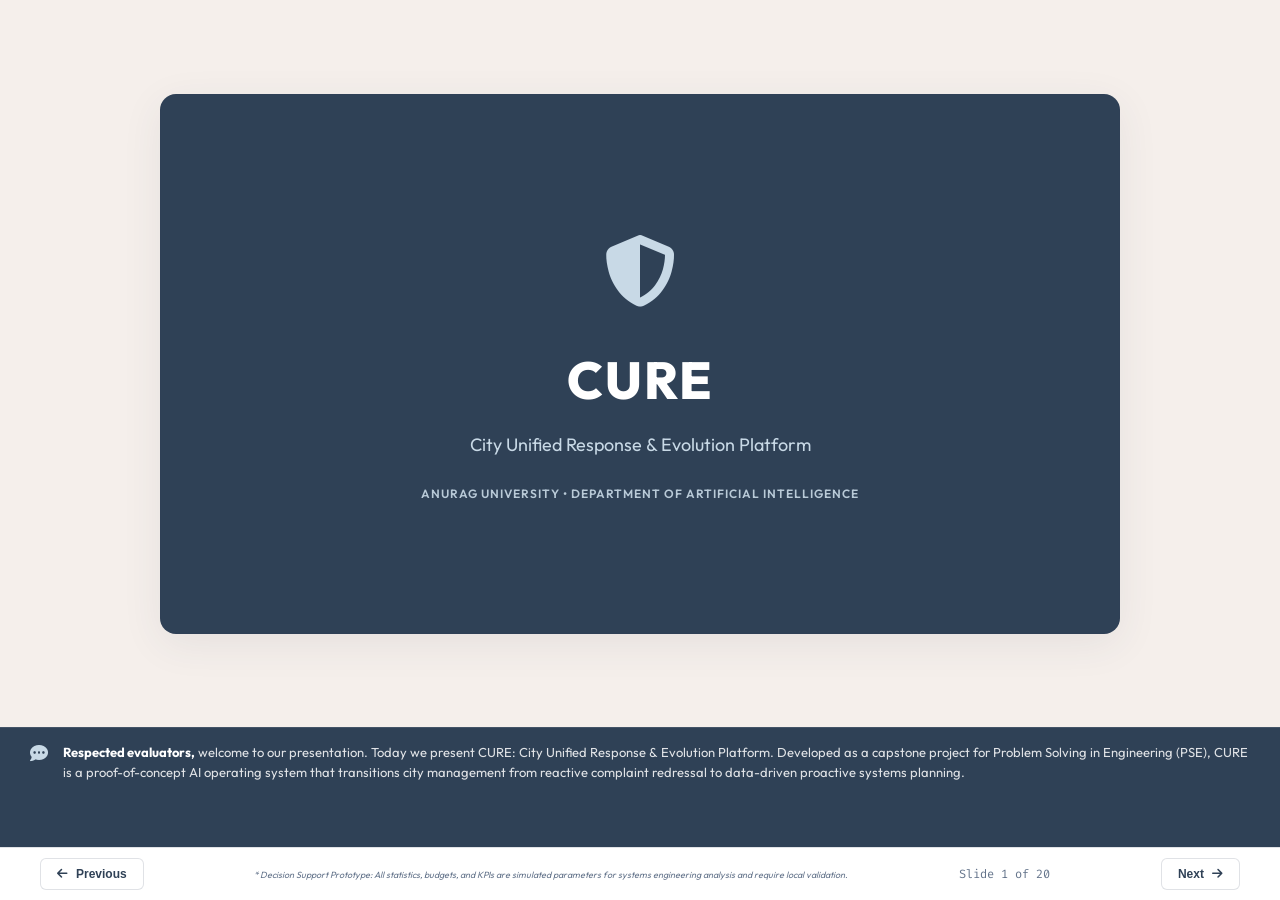
<file: docs/presentation_slides.html>
<!DOCTYPE html>
<html lang="en">
<head>
    <meta charset="UTF-8">
    <meta name="viewport" content="width=device-width, initial-scale=1.0">
    <title>CURE Presentation Slides - Anurag University</title>
    <!-- Google Fonts -->
    <link rel="preconnect" href="https://fonts.googleapis.com">
    <link rel="preconnect" href="https://fonts.gstatic.com" crossorigin>
    <link href="https://fonts.googleapis.com/css2?family=Outfit:wght@300;400;500;600;700;800&family=Fira+Code:wght@400;500&display=swap" rel="stylesheet">
    <link rel="stylesheet" href="https://cdnjs.cloudflare.com/ajax/libs/font-awesome/6.4.0/css/all.min.css">
    
    <style>
        * {
            margin: 0;
            padding: 0;
            box-sizing: border-box;
        }

        :root {
            /* Palette from User Image */
            --navy: #2F4156;
            --teal: #567C8D;
            --sky-blue: #C8D9E6;
            --beige: #F5EFEB;
            --white: #FFFFFF;

            --bg-app: var(--beige);
            --bg-panel: var(--white);
            --bg-card: rgba(255, 255, 255, 0.85);
            
            --neon-cyan: var(--teal);
            --neon-green: #2e7d32;
            --neon-rose: #c62828;
            --neon-amber: #ef6c00;
            --neon-purple: #6a1b9a;
            
            --text-main: var(--navy);
            --text-muted: var(--teal);
            --text-dark: #64748b;
            
            --font-sans: 'Outfit', sans-serif;
            --font-mono: 'Fira Code', monospace;
        }

        body {
            background-color: var(--bg-app);
            color: var(--text-main);
            font-family: var(--font-sans);
            overflow: hidden;
            height: 100vh;
            display: flex;
            flex-direction: column;
            justify-content: space-between;
        }

        /* Slide Container */
        .presentation-container {
            flex-grow: 1;
            display: flex;
            align-items: center;
            justify-content: center;
            position: relative;
            padding: 40px;
        }

        .slide {
            width: 100%;
            max-width: 960px;
            height: 540px;
            background: var(--bg-panel);
            border: 1px solid rgba(47, 65, 86, 0.15);
            border-radius: 16px;
            padding: 40px;
            box-shadow: 0 10px 40px rgba(47, 65, 86, 0.08);
            display: none;
            flex-direction: column;
            justify-content: space-between;
            position: relative;
            overflow: hidden;
            animation: slideFadeIn 0.5s ease-out forwards;
        }

        .slide.active {
            display: flex;
        }

        @keyframes slideFadeIn {
            from { opacity: 0; transform: translateY(10px) scale(0.98); }
            to { opacity: 1; transform: translateY(0) scale(1); }
        }

        /* Slide Headers & footers */
        .slide-header {
            display: flex;
            justify-content: space-between;
            align-items: flex-start;
            border-bottom: 1px solid rgba(47, 65, 86, 0.15);
            padding-bottom: 15px;
        }

        .slide-header h2 {
            font-size: 28px;
            font-weight: 800;
            color: var(--navy);
            display: flex;
            align-items: center;
            gap: 12px;
        }

        .slide-header h2 i {
            color: var(--teal);
        }

        .slide-header .slide-number {
            font-family: var(--font-mono);
            font-size: 14px;
            color: var(--text-dark);
            background: var(--beige);
            padding: 2px 8px;
            border-radius: 4px;
            border: 1px solid rgba(47, 65, 86, 0.1);
        }

        .slide-body {
            flex-grow: 1;
            padding: 25px 0;
            display: flex;
            gap: 30px;
            align-items: center;
        }

        .slide-content-left {
            flex: 1.2;
            display: flex;
            flex-direction: column;
            gap: 15px;
        }

        .slide-content-right {
            flex: 0.8;
            display: flex;
            align-items: center;
            justify-content: center;
        }

        /* Lists and bullets */
        .bullet-list {
            list-style: none;
            display: flex;
            flex-direction: column;
            gap: 12px;
        }

        .bullet-list li {
            font-size: 16px;
            color: var(--text-muted);
            display: flex;
            align-items: flex-start;
            gap: 10px;
            line-height: 1.5;
        }

        .bullet-list li i {
            color: var(--teal);
            margin-top: 4px;
            font-size: 14px;
        }

        .bullet-list li strong {
            color: var(--navy);
        }

        /* Large graphic panels */
        .graphic-panel {
            width: 100%;
            background: var(--beige);
            border: 1px solid rgba(47, 65, 86, 0.1);
            border-radius: 12px;
            padding: 20px;
            display: flex;
            flex-direction: column;
            align-items: center;
            justify-content: center;
            text-align: center;
        }

        .graphic-panel i {
            font-size: 48px;
            color: var(--neon-purple);
            margin-bottom: 12px;
        }

        .graphic-panel h4 {
            font-size: 16px;
            color: var(--navy);
            margin-bottom: 6px;
        }

        .graphic-panel p {
            font-size: 11px;
            color: var(--text-muted);
            line-height: 1.4;
        }

        .graphic-panel.green i { color: var(--neon-green); }
        .graphic-panel.cyan i { color: var(--neon-cyan); }
        .graphic-panel.rose i { color: var(--neon-rose); }
        .graphic-panel.amber i { color: var(--neon-amber); }

        /* Slide 1 Specifics */
        .title-slide {
            align-items: center;
            justify-content: center;
            text-align: center;
            gap: 20px;
            background: var(--navy) !important;
        }

        .title-slide .logo {
            font-size: 72px;
            color: var(--sky-blue);
            margin-bottom: 10px;
            animation: pulse-ring 2s infinite;
        }

        .title-slide h1 {
            font-size: 52px;
            font-weight: 800;
            letter-spacing: 2px;
            color: var(--white);
        }

        .title-slide .subtitle {
            font-size: 18px;
            color: var(--sky-blue);
            margin-bottom: 10px;
        }

        .title-slide .uni-tag {
            font-size: 12px;
            color: var(--sky-blue);
            opacity: 0.9;
            text-transform: uppercase;
            letter-spacing: 1px;
            font-weight: 600;
        }

        /* Speaking notes panel */
        .speaking-notes-panel {
            background: var(--navy);
            border-top: 1px solid rgba(255, 255, 255, 0.1);
            padding: 15px 30px;
            display: flex;
            align-items: flex-start;
            gap: 15px;
            height: 120px;
            overflow-y: auto;
        }

        .speaking-notes-panel i {
            color: var(--sky-blue);
            font-size: 18px;
            margin-top: 2px;
        }

        .speaking-notes-panel p {
            font-size: 13px;
            color: rgba(255, 255, 255, 0.85);
            line-height: 1.5;
        }

        .speaking-notes-panel p strong {
            color: var(--white);
        }

        /* Bottom navigation controls */
        .controls-bar {
            display: flex;
            justify-content: space-between;
            align-items: center;
            padding: 10px 40px;
            background: var(--white);
            border-top: 1px solid rgba(47, 65, 86, 0.15);
        }

        .nav-btn {
            background: var(--white);
            border: 1px solid rgba(47, 65, 86, 0.15);
            color: var(--navy);
            padding: 8px 16px;
            font-size: 12px;
            font-weight: bold;
            border-radius: 6px;
            cursor: pointer;
            display: flex;
            align-items: center;
            gap: 8px;
            transition: all 0.2s;
        }

        .nav-btn:hover {
            border-color: var(--teal);
            color: var(--teal);
            background: var(--beige);
        }

        .slide-counter {
            font-size: 12px;
            color: var(--text-dark);
            font-family: var(--font-mono);
        }

        @keyframes pulse-ring {
            0% { transform: scale(0.97); filter: drop-shadow(0 0 10px rgba(200, 217, 230, 0.3)); }
            50% { transform: scale(1.03); filter: drop-shadow(0 0 20px rgba(200, 217, 230, 0.5)); }
            100% { transform: scale(0.97); filter: drop-shadow(0 0 10px rgba(200, 217, 230, 0.3)); }
        }
    </style>
</head>
<body>

    <!-- PRESENTATION LAYOUT -->
    <div class="presentation-container">

        <!-- SLIDE 1 -->
        <div class="slide title-slide active" data-slide="1">
            <div class="logo"><i class="fa-solid fa-shield-halved"></i></div>
            <h1>CURE</h1>
            <p class="subtitle">City Unified Response & Evolution Platform</p>
            <p class="uni-tag">Anurag University • Department of Artificial Intelligence</p>
        </div>

        <!-- SLIDE 2 -->
        <div class="slide" data-slide="2">
            <div class="slide-header">
                <h2><i class="fa-solid fa-circle-exclamation"></i> The Core Problem</h2>
                <span class="slide-number">Slide 02 / 20</span>
            </div>
            <div class="slide-body">
                <div class="slide-content-left">
                    <ul class="bullet-list">
                        <li><i class="fa-solid fa-check"></i> <strong>Isolated Grievance Redressal:</strong> Modern portals operate in silos. If a water pipe burst destroys a road, the Water Dept and Road Dept repair independently, causing repeat digging.</li>
                        <li><i class="fa-solid fa-check"></i> <strong>Reactive Operations Trap:</strong> Crews are deployed only *after* citizen reports are logged, ignoring preventive maintenance potentials.</li>
                        <li><i class="fa-solid fa-check"></i> <strong>Siloed Systems:</strong> No automated interdependency mapping between complaints, weather metrics, and municipal budgets.</li>
                    </ul>
                </div>
                <div class="slide-content-right">
                    <div class="graphic-panel rose">
                        <i class="fa-solid fa-triangle-exclamation"></i>
                        <h4>The Reactive Cycle</h4>
                        <p>Citizen Files Ticket ➔ Officer Repairs ➔ Case Closed ➔ Failure Repeats. No systemic root-cause learning is captured.</p>
                    </div>
                </div>
            </div>
        </div>

        <!-- SLIDE 3 -->
        <div class="slide" data-slide="3">
            <div class="slide-header">
                <h2><i class="fa-solid fa-circle-nodes"></i> Systems Thinking Concept</h2>
                <span class="slide-number">Slide 03 / 20</span>
            </div>
            <div class="slide-body">
                <div class="slide-content-left">
                    <ul class="bullet-list">
                        <li><i class="fa-solid fa-check"></i> <strong>Donella Meadows Framework:</strong> CURE models cities as integrated feedback networks of budgets, climate, and infrastructure, not flat tables.</li>
                        <li><i class="fa-solid fa-check"></i> <strong>Causal Dependencies:</strong> Understanding relationships: *High Rainfall ➔ Clogged Sewerage ➔ Flooding ➔ Road Wear ➔ Traffic Gridlock*.</li>
                        <li><i class="fa-solid fa-check"></i> <strong>Proactive Interventions:</strong> Breaking failure loops by shifting budgets from reactive repairs to predictive maintenance schedules.</li>
                    </ul>
                </div>
                <div class="slide-content-right">
                    <div class="graphic-panel purple">
                        <i class="fa-solid fa-arrows-spin"></i>
                        <h4>Feedback Loop Dynamics</h4>
                        <p>Mapping reinforcing feedback loops ($R$) that degrade infrastructure and balancing loops ($B$) that stabilize urban resilience.</p>
                    </div>
                </div>
            </div>
        </div>

        <!-- SLIDE 4 -->
        <div class="slide" data-slide="4">
            <div class="slide-header">
                <h2><i class="fa-solid fa-network-wired"></i> Proposed Architecture</h2>
                <span class="slide-number">Slide 04 / 20</span>
            </div>
            <div class="slide-body">
                <div class="slide-content-left">
                    <ul class="bullet-list">
                        <li><i class="fa-solid fa-check"></i> <strong>Pillar 1: Citizen Intelligence Gateway:</strong> Natural speech voice filing, computer vision scanner, and ticket tracking.</li>
                        <li><i class="fa-solid fa-check"></i> <strong>Pillar 2: Governance Intelligence Engine (GIE):</strong> Central GIE AI brain coordinating classification, duplicates, and graphs.</li>
                        <li><i class="fa-solid fa-check"></i> <strong>Pillar 3: Govt Decision Support System (GDSS):</strong> Living Digital Twin map, budget debate engines, and ethics checkers.</li>
                    </ul>
                </div>
                <div class="slide-content-right">
                    <div class="graphic-panel cyan">
                        <i class="fa-solid fa-database"></i>
                        <h4>Layered Redressal</h4>
                        <p>Unifying citizen gateways with structural digital twins to generate joint multi-agency dispatches.</p>
                    </div>
                </div>
            </div>
        </div>

        <!-- SLIDE 5 -->
        <div class="slide" data-slide="5">
            <div class="slide-header">
                <h2><i class="fa-solid fa-users"></i> Pillar 1: Citizen Gateway</h2>
                <span class="slide-number">Slide 05 / 20</span>
            </div>
            <div class="slide-body">
                <div class="slide-content-left">
                    <ul class="bullet-list">
                        <li><i class="fa-solid fa-check"></i> <strong>Multi-lingual Voice AI:</strong> Citizens record inputs naturally in English, Telugu, or Hindi—translating speech to text instantly.</li>
                        <li><i class="fa-solid fa-check"></i> <strong>Computer Vision Auditing:</strong> Users upload photos to trigger instant bounding-box object sweeps for potholes or garbage.</li>
                        <li><i class="fa-solid fa-check"></i> <strong>Smart Citizen Assistance:</strong> Discloses expected timelines and root-cause explanations to eliminate visits.</li>
                    </ul>
                </div>
                <div class="slide-content-right">
                    <div class="graphic-panel green">
                        <i class="fa-solid fa-mobile-screen-button"></i>
                        <h4>Office Visit Eliminator</h4>
                        <p>Citizen tracking screens list officer contacts and explain weather-related delay reasons transparently.</p>
                    </div>
                </div>
            </div>
        </div>

        <!-- SLIDE 6 -->
        <div class="slide" data-slide="6">
            <div class="slide-header">
                <h2><i class="fa-solid fa-brain"></i> Pillar 2: Governance Engine (GIE)</h2>
                <span class="slide-number">Slide 06 / 20</span>
            </div>
            <div class="slide-body">
                <div class="slide-content-left">
                    <ul class="bullet-list">
                        <li><i class="fa-solid fa-check"></i> <strong>Multi-agent AI Framework:</strong> Specialist agents collaborating to optimize city parameters.</li>
                        <li><i class="fa-solid fa-check"></i> <strong>NLP Keyword Extraction:</strong> Sweeps citizen inputs to map categories, locations, and safety weights.</li>
                        <li><i class="fa-solid fa-check"></i> <strong>Spatial Duplicate Detector:</strong> Searches complaint logs in a 100-meter radius to merge tickets automatically.</li>
                    </ul>
                </div>
                <div class="slide-content-right">
                    <div class="graphic-panel purple">
                        <i class="fa-solid fa-microchip"></i>
                        <h4>Cognitive Pipeline</h4>
                        <p>Submission ➔ NLP Parsing ➔ Duplicate Search ➔ Priority Weights ➔ Joint Routing ➔ Digital Twin Sync.</p>
                    </div>
                </div>
            </div>
        </div>

        <!-- SLIDE 7 -->
        <div class="slide" data-slide="7">
            <div class="slide-header">
                <h2><i class="fa-solid fa-cube"></i> Pillar 3: Ward 45 Digital Twin</h2>
                <span class="slide-number">Slide 07 / 20</span>
            </div>
            <div class="slide-body">
                <div class="slide-content-left">
                    <ul class="bullet-list">
                        <li><i class="fa-solid fa-check"></i> <strong>Real-time Telemetry:</strong> Modeling actual census stats and weather metrics for a single ward (Jubilee Hills).</li>
                        <li><i class="fa-solid fa-check"></i> <strong>DNA Health Indexes:</strong> Tracking parameters: Road Network Health, Drainage Flow, and Waste Collections.</li>
                        <li><i class="fa-solid fa-check"></i> <strong>Interactive Mapping:</strong> Responsive vector map updating color states based on rainfall and maintenance intervals.</li>
                    </ul>
                </div>
                <div class="slide-content-right">
                    <div class="graphic-panel cyan">
                        <i class="fa-solid fa-map-location-dot"></i>
                        <h4>Ward 45 Core Twin</h4>
                        <p>Rainfall and maintenance sliders dynamically trigger mathematical recalculations of ward resilience.</p>
                    </div>
                </div>
            </div>
        </div>

        <!-- SLIDE 8 -->
        <div class="slide" data-slide="8">
            <div class="slide-header">
                <h2><i class="fa-solid fa-comments"></i> Multi-Agent Decision Engine</h2>
                <span class="slide-number">Slide 08 / 20</span>
            </div>
            <div class="slide-body">
                <div class="slide-content-left">
                    <ul class="bullet-list">
                        <li><i class="fa-solid fa-check"></i> <strong>Collaborative AI:</strong> Specialist agents represent Roads, Water, Budget, Safety, and Citizen interests.</li>
                        <li><i class="fa-solid fa-check"></i> <strong>Negotiated Dispatches:</strong> Debate conflicting targets (speed of repair vs budget limits) to reach a joint resolution.</li>
                        <li><i class="fa-solid fa-check"></i> <strong>Interactive Logs:</strong> Displays dialog transcript text showing budget shift recommendations in real-time.</li>
                    </ul>
                </div>
                <div class="slide-content-right">
                    <div class="graphic-panel purple">
                        <i class="fa-solid fa-people-group"></i>
                        <h4>Cooperative Governance</h4>
                        <p>AI agents debate budget reallocations dynamically based on rainfall telemetry changes.</p>
                    </div>
                </div>
            </div>
        </div>

        <!-- SLIDE 9 -->
        <div class="slide" data-slide="9">
            <div class="slide-header">
                <h2><i class="fa-solid fa-diagram-project"></i> Interdependency Graph</h2>
                <span class="slide-number">Slide 09 / 20</span>
            </div>
            <div class="slide-body">
                <div class="slide-content-left">
                    <ul class="bullet-list">
                        <li><i class="fa-solid fa-check"></i> <strong>Causal Knowledge Mapping:</strong> Visualizing municipal failure paths on an HTML5 canvas element.</li>
                        <li><i class="fa-solid fa-check"></i> <strong>Dynamic Glow Paths:</strong> Selecting a node (e.g. *Rainfall*) highlights dependencies across other nodes.</li>
                        <li><i class="fa-solid fa-check"></i> <strong>Failure Cascades:</strong> Explains how drainage clog degradation affects road durability and emergency dispatches.</li>
                    </ul>
                </div>
                <div class="slide-content-right">
                    <div class="graphic-panel amber">
                        <i class="fa-solid fa-circle-nodes"></i>
                        <h4>Temporal Graph Databases</h4>
                        <p>Replaces flat database rows with relational nodes and edges, modeling how failures propagate.</p>
                    </div>
                </div>
            </div>
        </div>

        <!-- SLIDE 10 -->
        <div class="slide" data-slide="10">
            <div class="slide-header">
                <h2><i class="fa-solid fa-brain"></i> Explainable AI (XAI)</h2>
                <span class="slide-number">Slide 10 / 20</span>
            </div>
            <div class="slide-body">
                <div class="slide-content-left">
                    <ul class="bullet-list">
                        <li><i class="fa-solid fa-check"></i> <strong>Eliminating Black Box AI:</strong> CURE provides detailed explanations for priority routing decisions.</li>
                        <li><i class="fa-solid fa-check"></i> <strong>Confidence breakdowns:</strong> Tooltip display showing image resolution, spatial match, and historical correlations.</li>
                        <li><i class="fa-solid fa-check"></i> <strong>Decision Log Transparency:</strong> Assures engineers of target deadlines by showing proximity weights (hospital zones).</li>
                    </ul>
                </div>
                <div class="slide-content-right">
                    <div class="graphic-panel green">
                        <i class="fa-solid fa-scale-balanced"></i>
                        <h4>Responsible AI</h4>
                        <p>XAI displays clear reasons (e.g., proximity to hospital) justifying critical dispatches.</p>
                    </div>
                </div>
            </div>
        </div>

        <!-- SLIDE 11 -->
        <div class="slide" data-slide="11">
            <div class="slide-header">
                <h2><i class="fa-solid fa-calendar-check"></i> Preventive Maintenance</h2>
                <span class="slide-number">Slide 11 / 20</span>
            </div>
            <div class="slide-body">
                <div class="slide-content-left">
                    <ul class="bullet-list">
                        <li><i class="fa-solid fa-check"></i> <strong>Monsoon Warning Actions:</strong> Automatically registers sewer desilting when rainfall exceeds thresholds.</li>
                        <li><i class="fa-solid fa-check"></i> <strong>Proactive inspections:</strong> GIE generates inspection sweeps before grid failures trigger complaints.</li>
                        <li><i class="fa-solid fa-check"></i> <strong>Pre-emptive Scheduling:</strong> Replaces reactive fixing with calendar-scheduled desilting dispatches.</li>
                    </ul>
                </div>
                <div class="slide-content-right">
                    <div class="graphic-panel cyan">
                        <i class="fa-solid fa-clock-rotate-left"></i>
                        <h4>Self-Healing Schedules</h4>
                        <p>CURE generates automated, scheduled checks of infrastructure nodes before silting causes flood overflow.</p>
                    </div>
                </div>
            </div>
        </div>

        <!-- SLIDE 12 -->
        <div class="slide" data-slide="12">
            <div class="slide-header">
                <h2><i class="fa-solid fa-sliders"></i> Policy Simulator Sandbox</h2>
                <span class="slide-number">Slide 12 / 20</span>
            </div>
            <div class="slide-body">
                <div class="slide-content-left">
                    <ul class="bullet-list">
                        <li><i class="fa-solid fa-check"></i> <strong>Decision sandboxing:</strong> Administrators test schedule configurations before deploying.</li>
                        <li><i class="fa-solid fa-check"></i> <strong>Outcome Projection:</strong> Shows the cost-benefit analysis of reducing maintenance intervals from 90 to 45 days.</li>
                        <li><i class="fa-solid fa-check"></i> <strong>Resilience Forecasts:</strong> Instantly displays the projected drop in complaints (-24%) and changes in budget limits.</li>
                    </ul>
                </div>
                <div class="slide-content-right">
                    <div class="graphic-panel amber">
                        <i class="fa-solid fa-chart-line"></i>
                        <h4>Outcome Projections</h4>
                        <p>Simulating how change variables affect public satisfaction and maintenance expenditure in real-time.</p>
                    </div>
                </div>
            </div>
        </div>

        <!-- SLIDE 13 -->
        <div class="slide" data-slide="13">
            <div class="slide-header">
                <h2><i class="fa-solid fa-rectangle-list"></i> Self-Healing Joint Work Orders</h2>
                <span class="slide-number">Slide 13 / 20</span>
            </div>
            <div class="slide-body">
                <div class="slide-content-left">
                    <ul class="bullet-list">
                        <li><i class="fa-solid fa-check"></i> <strong>Unified Tickets (JWOs):</strong> Breaking department silos. Single ticket coordinates multiple crews.</li>
                        <li><i class="fa-solid fa-check"></i> <strong>Simultaneous Dispatch:</strong> Dispatches Roads, Water Board, and Traffic Police crews together.</li>
                        <li><i class="fa-solid fa-check"></i> <strong>Resource Optimization:</strong> Prevents repaired asphalt from being dug up again, saving public funds.</li>
                    </ul>
                </div>
                <div class="slide-content-right">
                    <div class="graphic-panel green">
                        <i class="fa-solid fa-gears"></i>
                        <h4>Ecosystem JWO Dispatch</h4>
                        <p>Water excavation + Traffic police redirection + Asphalt repaving scheduled as a single unified work dispatch.</p>
                    </div>
                </div>
            </div>
        </div>

        <!-- SLIDE 14 -->
        <div class="slide" data-slide="14">
            <div class="slide-header">
                <h2><i class="fa-solid fa-gavel"></i> Ethics & Policy Auditing</h2>
                <span class="slide-number">Slide 14 / 20</span>
            </div>
            <div class="slide-body">
                <div class="slide-content-left">
                    <ul class="bullet-list">
                        <li><i class="fa-solid fa-check"></i> <strong>Ethics Engine constraints:</strong> Checks budget distribution equity to ensure poor areas aren't neglected.</li>
                        <li><i class="fa-solid fa-check"></i> <strong>Digital Constitution Check:</strong> Validates work recommendations against municipal laws.</li>
                        <li><i class="fa-solid fa-check"></i> <strong>Spatial Justice Indicators:</strong> Ensures high-priority safety areas are dispatched first based on telemetry data.</li>
                    </ul>
                </div>
                <div class="slide-content-right">
                    <div class="graphic-panel rose">
                        <i class="fa-solid fa-scale-balanced"></i>
                        <h4>Governance Guardrails</h4>
                        <p>Auditing dispatches for spatial fairness and checking compliance with municipal regulations.</p>
                    </div>
                </div>
            </div>
        </div>

        <!-- SLIDE 15 -->
        <div class="slide" data-slide="15">
            <div class="slide-header">
                <h2><i class="fa-solid fa-arrows-spin"></i> Trust & Continuous Learning</h2>
                <span class="slide-number">Slide 15 / 20</span>
            </div>
            <div class="slide-body">
                <div class="slide-content-left">
                    <ul class="bullet-list">
                        <li><i class="fa-solid fa-check"></i> <strong>Evolving Coefficients:</strong> Resolved ratings update GIE scheduling parameters in real-time.</li>
                        <li><i class="fa-solid fa-check"></i> <strong>Sentiment Auto-Reopen:</strong> Negative reviews (e.g., *'work not completed'*) automatically reopen tickets.</li>
                        <li><i class="fa-solid fa-check"></i> <strong>Zonal Escalation:</strong> Reopened tasks escalate immediately to critical priority for Zonal Commissioner attention.</li>
                    </ul>
                </div>
                <div class="slide-content-right">
                    <div class="graphic-panel green">
                        <i class="fa-solid fa-database"></i>
                        <h4>Decision Memory Logs</h4>
                        <p>Adaptive updates: AI reduces asphalt durability weighting when repeated repairs at water logging nodes fail.</p>
                    </div>
                </div>
            </div>
        </div>

        <!-- SLIDE 16 -->
        <div class="slide" data-slide="16">
            <div class="slide-header">
                <h2><i class="fa-solid fa-file-code"></i> Prototype Implementation</h2>
                <span class="slide-number">Slide 16 / 20</span>
            </div>
            <div class="slide-body">
                <div class="slide-content-left">
                    <ul class="bullet-list">
                        <li><i class="fa-solid fa-check"></i> <strong>Aesthetic Standards:</strong> Apple + Tesla style dark UI layout with glowing glassmorphism gradients.</li>
                        <li><i class="fa-solid fa-check"></i> <strong>Offline Single Page App:</strong> Built in ES6 JS, CSS3, and HTML5 for fast, serverless offline execution.</li>
                        <li><i class="fa-solid fa-check"></i> <strong>Canvas API renderers:</strong> Dynamic vector animations, scanner beams, and graphic relationships.</li>
                    </ul>
                </div>
                <div class="slide-content-right">
                    <div class="graphic-panel cyan">
                        <i class="fa-solid fa-laptop-code"></i>
                        <h4>Offline Independence</h4>
                        <p>Zero dependencies, CORS errors, or server installs. The prototype runs instantly by double-clicking index.html.</p>
                    </div>
                </div>
            </div>
        </div>

        <!-- SLIDE 17 -->
        <div class="slide" data-slide="17">
            <div class="slide-header">
                <h2><i class="fa-solid fa-wallet"></i> Governance Impact & Cost Savings</h2>
                <span class="slide-number">Slide 17 / 20</span>
            </div>
            <div class="slide-body">
                <div class="slide-content-left">
                    <ul class="bullet-list">
                        <li><i class="fa-solid fa-check"></i> <strong>Annual Savings:</strong> Projected ₹2.4 Crores/Year saved in Ward 45.</li>
                        <li><i class="fa-solid fa-check"></i> <strong>Office Visit Drops:</strong> Reductions in manual follow-up visits by 61%.</li>
                        <li><i class="fa-solid fa-check"></i> <strong>Duplicate Merging:</strong> 44% drop in active duplicate tickets through spatial matching.</li>
                    </ul>
                </div>
                <div class="slide-content-right">
                    <div class="graphic-panel green">
                        <i class="fa-solid fa-money-bill-trend-up"></i>
                        <h4>₹2.4 Cr Savings</h4>
                        <p>Budget optimizations gained by shifting from reactive repair dispatches to integrated joint scheduling.</p>
                    </div>
                </div>
            </div>
        </div>

        <!-- SLIDE 18 -->
        <div class="slide" data-slide="18">
            <div class="slide-header">
                <h2><i class="fa-solid fa-chart-bar"></i> Municipal KPIs Scoreboard</h2>
                <span class="slide-number">Slide 18 / 20</span>
            </div>
            <div class="slide-body">
                <div class="slide-content-left">
                    <ul class="bullet-list">
                        <li><i class="fa-solid fa-check"></i> <strong>Average Resolution Time:</strong> Down from 7.8 days (reactive) to 2.8 days (CURE).</li>
                        <li><i class="fa-solid fa-check"></i> <strong>Public Trust Index:</strong> Citizen satisfaction levels optimized to 91%.</li>
                        <li><i class="fa-solid fa-check"></i> <strong>Urban Resilience:</strong> Digital twin index averaging 82% across infrastructure configurations.</li>
                    </ul>
                </div>
                <div class="slide-content-right">
                    <div class="graphic-panel cyan">
                        <i class="fa-solid fa-trophy"></i>
                        <h4>Resilience Targets</h4>
                        <p>Continuous monitoring of ward indicators assures optimal response latencies and high department trust scores.</p>
                    </div>
                </div>
            </div>
        </div>

        <!-- SLIDE 19 -->
        <div class="slide" data-slide="19">
            <div class="slide-header">
                <h2><i class="fa-solid fa-expand"></i> Future Scope & Extensibility</h2>
                <span class="slide-number">Slide 19 / 20</span>
            </div>
            <div class="slide-body">
                <div class="slide-content-left">
                    <ul class="bullet-list">
                        <li><i class="fa-solid fa-check"></i> <strong>City-Scale Scaling:</strong> Expanding coordinates logic to encompass all 150 municipal wards.</li>
                        <li><i class="fa-solid fa-check"></i> <strong>IoT Telemetry:</strong> Direct integrations with street water flow sensor nodes and moisture readers.</li>
                        <li><i class="fa-solid fa-check"></i> <strong>Smarter Grids:</strong> Outage mapping and AQI sensor data updates synchronized inside the decision graph.</li>
                    </ul>
                </div>
                <div class="slide-content-right">
                    <div class="graphic-panel purple">
                        <i class="fa-solid fa-network-wired"></i>
                        <h4>Smart City OS</h4>
                        <p>Expanding the GIE multi-agent framework to model electricity, public transport, and emergency medical services.</p>
                    </div>
                </div>
            </div>
        </div>

        <!-- SLIDE 20 -->
        <div class="slide" data-slide="20">
            <div class="slide-header">
                <h2><i class="fa-solid fa-flag"></i> Conclusion</h2>
                <span class="slide-number">Slide 20 / 20</span>
            </div>
            <div class="slide-body">
                <div class="slide-content-left">
                    <ul class="bullet-list">
                        <li><i class="fa-solid fa-check"></i> <strong>Proactive Transition:</strong> Shifting city management from ticket inboxes to learning governance systems.</li>
                        <li><i class="fa-solid fa-check"></i> <strong>Verified Benefits:</strong> Cost-optimal, equitably audited, and transparent to the citizen.</li>
                        <li><i class="fa-solid fa-check"></i> <strong>Slogan:</strong> *"Smarter Decisions. Stronger Cities."*</li>
                    </ul>
                </div>
                <div class="slide-content-right">
                    <div class="graphic-panel green">
                        <i class="fa-solid fa-circle-check"></i>
                        <h4>Project Completed</h4>
                        <p>CURE Platform: A Proof-of-Concept Smart City Decision Support System built for Anurag University.</p>
                    </div>
                </div>
            </div>
        </div>

    </div>

    <!-- SPEAKING NOTES PANEL -->
    <div class="speaking-notes-panel">
        <i class="fa-solid fa-comment-dots"></i>
        <p id="speaking-notes-text">Loading speaking notes...</p>
    </div>

    <!-- CONTROLS BAR -->
    <div class="controls-bar">
        <button class="nav-btn" id="btn-prev-slide"><i class="fa-solid fa-arrow-left"></i> Previous</button>
        <span style="font-size: 9px; color: var(--text-dark); font-style: italic; text-align: center; max-width: 60%;">* Decision Support Prototype: All statistics, budgets, and KPIs are simulated parameters for systems engineering analysis and require local validation.</span>
        <span class="slide-counter" id="slide-counter-lbl">Slide 1 of 20</span>
        <button class="nav-btn" id="btn-next-slide">Next <i class="fa-solid fa-arrow-right"></i></button>
    </div>

    <!-- SCRIPTS -->
    <script>
        const slides = document.querySelectorAll('.slide');
        const prevBtn = document.getElementById('btn-prev-slide');
        const nextBtn = document.getElementById('btn-next-slide');
        const counterLbl = document.getElementById('slide-counter-lbl');
        const notesTxt = document.getElementById('speaking-notes-text');
        
        let currentSlideIndex = 1;

        // Slide Speaking Notes Database
        const speakingNotes = {
            1: "<strong>Respected evaluators,</strong> welcome to our presentation. Today we present CURE: City Unified Response & Evolution Platform. Developed as a capstone project for Problem Solving in Engineering (PSE), CURE is a proof-of-concept AI operating system that transitions city management from reactive complaint redressal to data-driven proactive systems planning.",
            2: "<strong>The Core Problem:</strong> Existing portals like MyGHMC or CPGRAMS operate in silos. If a water pipe burst destroys a road, both departments operate independently. This reactive trap treats issues as isolated events, leading to repeated road digging, resource waste, and duplicate citizen complaints.",
            3: "<strong>Systems Thinking:</strong> Guided by Donella Meadows' principles, CURE models the city as a living ecosystem where citizen feedback, department workflows, weather metrics, and municipal budgets are interconnected feedback loops. We focus on fixing the system rather than just reactive patching.",
            4: "<strong>Proposed Architecture:</strong> We structured CURE into three distinct pillars: The Citizen Gateway Layer on the left, the GIE core AI brain in the center, and the GDSS operational interface on the right. This bridges citizen grievance filing directly with digital twins.",
            5: "<strong>Citizen Gateway:</strong> Citizens can speak naturally in English, Telugu, or Hindi, or upload a photo to scan for potholes or garbage overflows. Timeline trackers disclose expected dates and explain weather-related delay reasons, eliminating unnecessary municipal office visits.",
            6: "<strong>GIE Engine:</strong> The GIE is the brain of CURE. It coordinates multiple cooperative AI agents—from a Disaster Predictor to a Resource Optimizer—to classify category keywords, identify coordinates duplicate matches, and map joint dispatches.",
            7: "<strong>Digital Twin:</strong> Focuses on Ward 45 (Jubilee Hills) as a high-fidelity prototype. Sliders allow administrators to change rainfall and maintenance frequency to watch the road, drainage, and streetlight color states adapt in real-time.",
            8: "<strong>Multi-Agent debate:</strong> Specialist AI agents representing Roads, Water, Budget, and Safety negotiate conflicting limits (e.g. wet moisture vs hospital safety) to generate joint multi-department tasks, demonstrating cooperative AI in action.",
            9: "<strong>Knowledge Graph:</strong> A canvas-rendered diagram mapping failure cascades. Respected evaluators, clicking a node shows how one failure propagates—for instance, how Rainfall clogs Drains, which weakens Road Health, causes Potholes, and delays Hospital ambulances.",
            10: "<strong>Explainable AI:</strong> To eliminate black-box AI output, CURE explains *why* the AI assigned a priority level. Hovering over the confidence tag breaks down image resolution, spatial matches, and historical failure weights.",
            11: "<strong>Preventive Maintenance:</strong> Instead of waiting for complaints, CURE proactively generates drain desilting schedules when monsoon rainfall forecasts rise, preventing drainage overflows before they trigger complaints.",
            12: "<strong>Policy Simulator:</strong> A sandbox where administrators can test rules. Changing desilting cycles instantly projects the budget increase vs the projected drops in citizen complaints and traffic delay index values.",
            13: "<strong>Joint Work Orders:</strong> Coordinates multi-agency dispatches (excavation, paving, and traffic diversions) as a single JWO ticket, optimizing crew schedules and preventing roads from being dug up twice.",
            14: "<strong>Ethics & Constitutional Auditing:</strong> The Ethics Engine checks budget allocation equity to ensure poor areas aren't neglected, and the Digital Constitution checks municipal law compliance before dispatch approvals.",
            15: "<strong>Continuous Learning Loop:</strong> Closed-loop feedback maps resolved repairs. If a repair fails again quickly, the AI decreases durability weighting parameters, recommending concrete paving instead of asphalt next time.",
            16: "<strong>Implementation details:</strong> Built as a single page application using HTML, CSS, and JS. This ensures offline speed, zero database CORS issues, and smooth presentation controls.",
            17: "<strong>Governance Impact:</strong> Even as a prototype, CURE simulates real-world impact—projecting an annual cost savings of ₹2.4 Crores in Ward 45 by eliminating overlapping work, duplicate routing, and manual audits.",
            18: "<strong>Municipal KPIs:</strong> CURE displays municipal telemetry scores including average resolution latencies (down to 2.8 days), citizen satisfaction indices, and department trust parameters.",
            19: "<strong>Future Scope:</strong> CURE is designed as a city-scale operating system. In the future, we can scale this coordinates model to all 150 wards, integrating physical pipe flow sensors and electricity grids.",
            20: "<strong>Conclusion:</strong> In conclusion, CURE transforms grievance redressal from a ticket logging box to a proactive, learning governance brain. Respected evaluators, cities don't become smarter by collecting complaints, but by understanding why they happen. Thank you, we are open for questions."
        };

        function showSlide(index) {
            slides.forEach(s => s.classList.remove('active'));
            document.querySelector(`.slide[data-slide="${index}"]`).classList.add('active');
            
            counterLbl.textContent = `Slide ${index} of 20`;
            notesTxt.innerHTML = speakingNotes[index];
            
            currentSlideIndex = index;
        }

        prevBtn.addEventListener('click', () => {
            let prevIndex = currentSlideIndex - 1;
            if (prevIndex < 1) prevIndex = 20;
            showSlide(prevIndex);
        });

        nextBtn.addEventListener('click', () => {
            let nextIndex = currentSlideIndex + 1;
            if (nextIndex > 20) nextIndex = 1;
            showSlide(nextIndex);
        });

        // Keyboard Controls
        window.addEventListener('keydown', (e) => {
            if (e.key === 'ArrowRight' || e.key === ' ') {
                nextBtn.click();
            } else if (e.key === 'ArrowLeft') {
                prevBtn.click();
            }
        });

        // Initial Run
        showSlide(1);
    </script>
</body>
</html>
</file>
